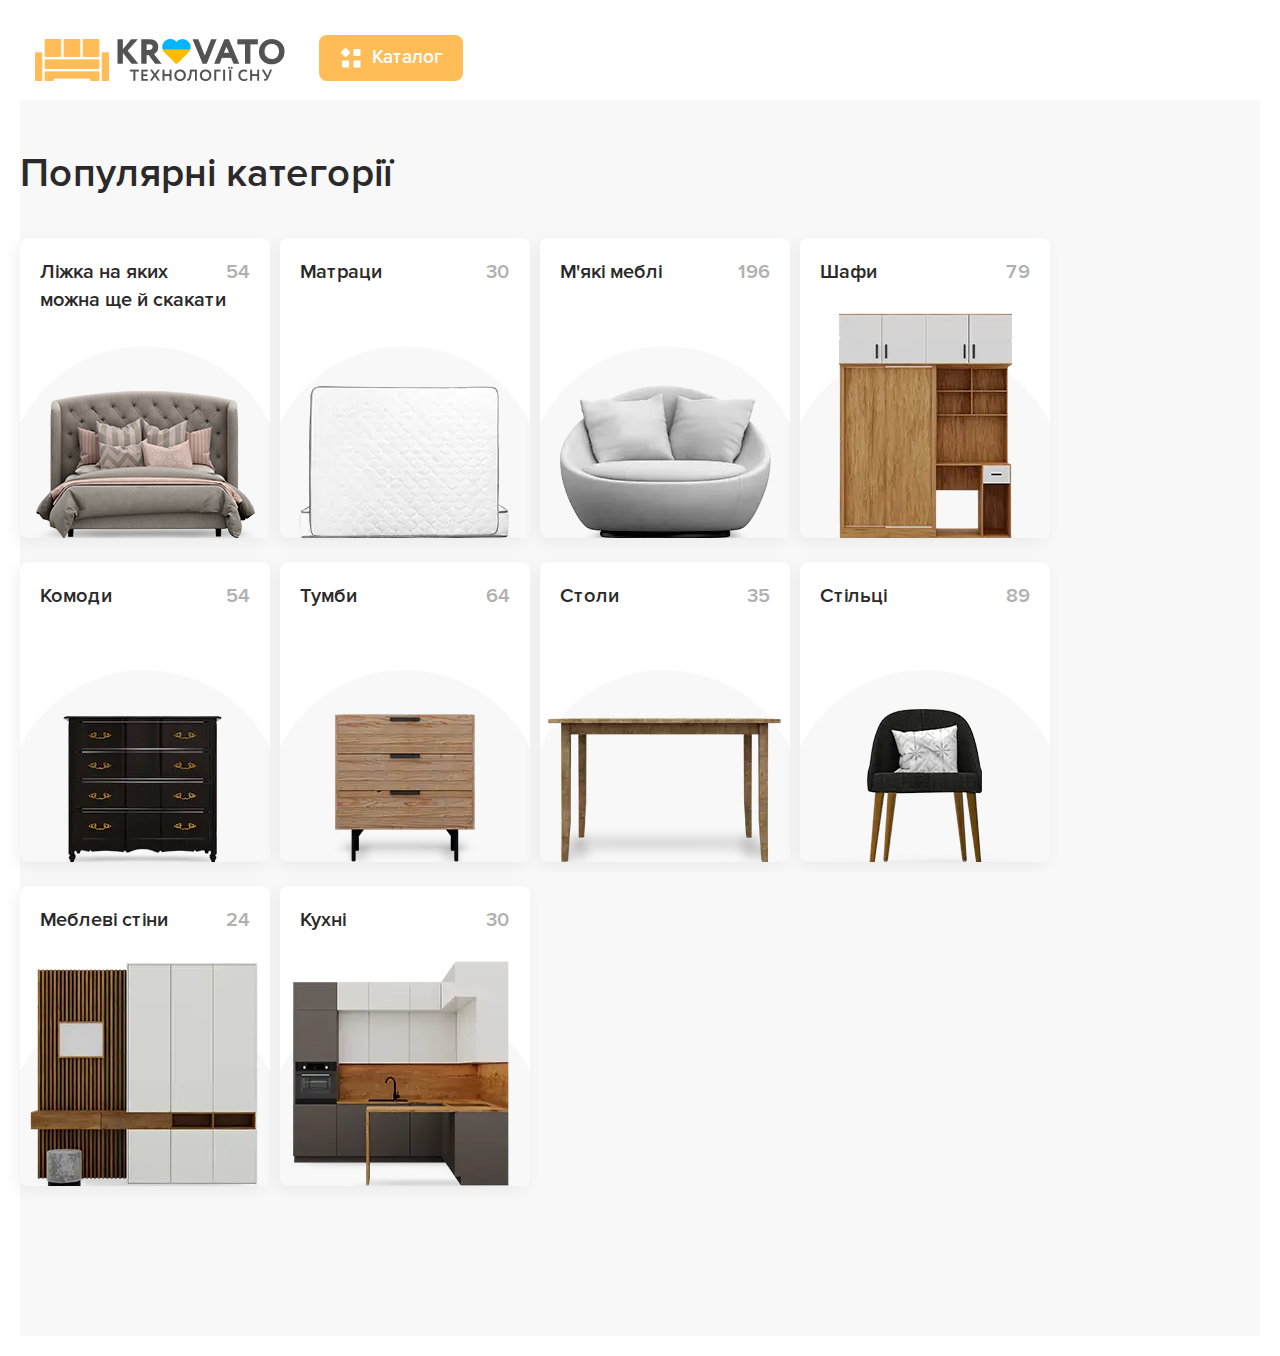
<file: index.html>
<!DOCTYPE html>
<html lang="en">

<head>
    <meta charset="UTF-8">
    <meta name="viewport" content="width=device-width, initial-scale=1.0">
    <link rel="stylesheet" href="css/style.css">
    <title>Урок 10</title>
</head>

<body>
    <!--+ Header -->
    <div class="header">
        <!-- //Top Header -->
        <div class="top-header"  style="display: none;">
            <nav class="top-header__nav nav-top">
                <ul class="nav-top__list list-top">
                    <li class="list-top__item">
                        <a class="" href="#">Про нас</a>
                    </li>
                    <li class="list-top__item">
                        <a class="" href="#">Оплата</a>
                    </li>
                    <li class="list-top__item">
                        <a class="" href="#">Доставка та збірка</a>
                    </li>
                    <li class="list-top__item">
                        <a class="" href="#">Відгуки</a>
                    </li>
                    <li class="list-top__item">
                        <a class="" href="#">Блок</a>
                    </li>
                    <li class="list-top__item">
                        <a class="" href="#">Контакти</a>
                    </li>
                </ul>
            </nav>
            <div class="top-header__support support-box">
                <div class="support-box__text">Допомога і консультація:</div>
                <div class="support-box__icon">
                    <img class="whatsapp-icon" src="img/header/whatsapp-icon.svg" alt="whatsapp icon">
                    <img class="telegram-icon" src="img/header/telegram-icon.svg" alt="telegram icon">
                    <img class="viber-icon" src="img/header/viber-icon.svg" alt="viber icon">
                </div>
                <div class="support-box__language">
                    <label for="select-language" class="support-box__label"></label>
                    <select id="select-language" class="support-box__select">
                        <option value="ua" class="support-box__option">UA</option>
                        <option value="en" class="support-box__option">EN</option>
                    </select>
                </div>
            </div>
        </div>
        <!-- //Main Header -->
        <div class="main-header">
            <!-- Main-header__logo -->
            <div class="main-header__logo main-logo">
                <a class="main-logo__link" href="#!">
                    <img class="main-logo__icon" src="img/header/logo__main-header.png" alt="main header logo">
                </a>
            </div>
            <!-- Main header button -->
            <div class="main-header__button catalog-button">
                <button class="catalog-button__btn">
                    <span class="catalog-button__icon"></span>
                    Каталог
                </button>
                <!-- dropdown menu -->
                <div class="catalog-button__dropdown menu-dropdown">
                    <ul class="menu-dropdown__list">
                        <!--- Ліжка -->
                        <li class="menu-dropdown__item">
                            <a class="menu-dropdown__link" href="#!">
                                <img class="" src="img/header/main-header-dropdown/lizhka.svg" alt="Ліжка іконка">
                                <span>Ліжка</span>
                            </a>
                            <!-- 1-Ліжка sub menu dropdown-->
                            <ul class="submenu-dropdown__list">
                                <li class="submenu-dropdown__item">
                                    <a class="submenu-dropdown__link" href="#!">1 Lorem, ipsum dolor.</a>
                                </li>
                                <li class="submenu-dropdown__item">
                                    <a class="submenu-dropdown__link" href="#!">1 Lorem, ipsum dolor.</a>
                                </li>
                                <li class="submenu-dropdown__item">
                                    <a class="submenu-dropdown__link" href="#!">1 Lorem, ipsum dolor.</a>
                                </li>
                            </ul>
                        </li>
                        <!--- Матраци -->
                        <li class="menu-dropdown__item">
                            <a class="menu-dropdown__link" href="#!">
                                <img class="" src="img/header/main-header-dropdown/matrac.svg" alt="Матраци іконка">
                                <span>Матраци</span>
                            </a>
                            <!-- 2-Матраци sub menu dropdown-->
                            <ul class="submenu-dropdown__list">
                                <li class="submenu-dropdown__item">
                                    <a class="submenu-dropdown__link" href="#!">
                                        Односпальні матраци
                                    </a>
                                </li>
                                <li class="submenu-dropdown__item">
                                    <a class="submenu-dropdown__link" href="#!">
                                        Двоспальні матраци
                                    </a>
                                </li>
                                <li class="submenu-dropdown__item">
                                    <a class="submenu-dropdown__link" href="#!">
                                        Пружинний блок Bonnel
                                    </a>
                                </li>
                                <li class="submenu-dropdown__item">
                                    <a class="submenu-dropdown__link" href="#!">
                                        Пружинний блок Pocket Spring
                                    </a>
                                </li>
                                <li class="submenu-dropdown__item">
                                    <a class="submenu-dropdown__link" href="#!">
                                        Безпружинні матраци
                                    </a>
                                </li>
                                <li class="submenu-dropdown__item">
                                    <a class="submenu-dropdown__link" href="#!">
                                        Матраци з ефектом Зима-Літоl
                                    </a>
                                </li>
                                <li class="submenu-dropdown__item">
                                    <a class="submenu-dropdown__link" href="#!">
                                        Футони
                                    </a>
                                </li>
                                <li class="submenu-dropdown__item">
                                    <a class="submenu-dropdown__link" href="#!">
                                        Дитячі матраци
                                    </a>
                                </li>
                                <li class="submenu-dropdown__item">
                                    <a class="submenu-dropdown__link" href="#!">
                                        Матраци Економ
                                    </a>
                                </li>
                            </ul>
                        </li>
                        <!--- М'які меблі  -->
                        <li class="menu-dropdown__item">
                            <a class="menu-dropdown__link" href="#!">
                                <img class="" src="img/header/main-header-dropdown/mm.svg" alt="М’які меблі іконка">
                                <span>М'які меблі</span>
                            </a>
                            <!-- 3-М'які меблі sub menu dropdown-->
                            <ul class="submenu-dropdown__list">
                                <li class="submenu-dropdown__item">
                                    <a class="submenu-dropdown__link" href="#!">3 Lorem, ipsum dolor.</a>
                                </li>
                                <li class="submenu-dropdown__item">
                                    <a class="submenu-dropdown__link" href="#!">3 Lorem, ipsum dolor.</a>
                                </li>
                                <li class="submenu-dropdown__item">
                                    <a class="submenu-dropdown__link" href="#!">3 Lorem, ipsum dolor.</a>
                                </li>
                            </ul>
                        </li>
                        <!--- Шафи  -->
                        <li class="menu-dropdown__item">
                            <a class="menu-dropdown__link" href="#!">
                                <img class="" src="img/header/main-header-dropdown/shafa.svg" alt="Шафи іконка">
                                <span>Шафи</span>
                            </a>
                            <!-- 4-Шафи sub menu dropdown-->
                            <ul class="submenu-dropdown__list">
                                <li class="submenu-dropdown__item">
                                    <a class="submenu-dropdown__link" href="#!">4 Lorem, ipsum dolor.</a>
                                </li>
                                <li class="submenu-dropdown__item">
                                    <a class="submenu-dropdown__link" href="#!">4 Lorem, ipsum dolor.</a>
                                </li>
                                <li class="submenu-dropdown__item">
                                    <a class="submenu-dropdown__link" href="#!">4 Lorem, ipsum dolor.</a>
                                </li>
                            </ul>
                        </li>
                        <!--- Комоди  -->
                        <li class="menu-dropdown__item">
                            <a class="menu-dropdown__link" href="#!">
                                <img class="" src="img/header/main-header-dropdown/komod.svg" alt="Комоди іконка">
                                <span>Комоди</span>
                            </a>
                            <!-- 5-Комоди sub menu dropdown-->
                            <ul class="submenu-dropdown__list">
                                <li class="submenu-dropdown__item">
                                    <a class="submenu-dropdown__link" href="#!">5 Lorem, ipsum dolor.</a>
                                </li>
                                <li class="submenu-dropdown__item">
                                    <a class="submenu-dropdown__link" href="#!">5 Lorem, ipsum dolor.</a>
                                </li>
                                <li class="submenu-dropdown__item">
                                    <a class="submenu-dropdown__link" href="#!">5 Lorem, ipsum dolor.</a>
                                </li>
                            </ul>
                        </li>
                        <!--- Тумби -->
                        <li class="menu-dropdown__item">
                            <a class="menu-dropdown__link" href="#!">
                                <img class="" src="img/header/main-header-dropdown/tumba.svg" alt="Тумби іконка">
                                <span>Тумби</span>
                            </a>
                            <!-- 6-Тумби sub menu dropdown-->
                            <ul class="submenu-dropdown__list">
                                <li class="submenu-dropdown__item">
                                    <a class="submenu-dropdown__link" href="#!">6 Lorem, ipsum dolor.</a>
                                </li>
                                <li class="submenu-dropdown__item">
                                    <a class="submenu-dropdown__link" href="#!">6 Lorem, ipsum dolor.</a>
                                </li>
                                <li class="submenu-dropdown__item">
                                    <a class="submenu-dropdown__link" href="#!">6 Lorem, ipsum dolor.</a>
                                </li>
                            </ul>
                        </li>
                        <!--- Столи  -->
                        <li class="menu-dropdown__item">
                            <a class="menu-dropdown__link" href="#!">
                                <img class="" src="img/header/main-header-dropdown/stol.svg" alt="Столи іконка">
                                <span>Столи</span>
                            </a>
                            <!-- 7-Столи sub menu dropdown-->
                            <ul class="submenu-dropdown__list">
                                <li class="submenu-dropdown__item">
                                    <a class="submenu-dropdown__link" href="#!">7 Lorem, ipsum dolor.</a>
                                </li>
                                <li class="submenu-dropdown__item">
                                    <a class="submenu-dropdown__link" href="#!">7 Lorem, ipsum dolor.</a>
                                </li>
                                <li class="submenu-dropdown__item">
                                    <a class="submenu-dropdown__link" href="#!">7 Lorem, ipsum dolor.</a>
                                </li>
                            </ul>
                        </li>
                        <!--- Стільці  -->
                        <li class="menu-dropdown__item">
                            <a class="menu-dropdown__link" href="#!">
                                <img class="" src="img/header/main-header-dropdown/stilci.svg" alt="Стільці іконка">
                                <span>Стільці</span>
                            </a>
                            <!-- 8-Стільці sub menu dropdown-->
                            <ul class="submenu-dropdown__list">
                                <li class="submenu-dropdown__item">
                                    <a class="submenu-dropdown__link" href="#!">8 Lorem, ipsum dolor.</a>
                                </li>
                                <li class="submenu-dropdown__item">
                                    <a class="submenu-dropdown__link" href="#!">8 Lorem, ipsum dolor.</a>
                                </li>
                                <li class="submenu-dropdown__item">
                                    <a class="submenu-dropdown__link" href="#!">8 Lorem, ipsum dolor.</a>
                                </li>
                            </ul>
                        </li>
                        <!--- Меблеві стіни -->
                        <li class="menu-dropdown__item">
                            <a class="menu-dropdown__link" href="#!">
                                <img class="" src="img/header/main-header-dropdown/mstiny.svg" alt="Меблеві стіни іконка">
                                <span>Меблеві стіни</span>
                            </a>
                            <!-- 9-Меблеві sub menu dropdown-->
                            <ul class="submenu-dropdown__list">
                                <li class="submenu-dropdown__item">
                                    <a class="submenu-dropdown__link" href="#!">9 Lorem, ipsum dolor.</a>
                                </li>
                                <li class="submenu-dropdown__item">
                                    <a class="submenu-dropdown__link" href="#!">9 Lorem, ipsum dolor.</a>
                                </li>
                                <li class="submenu-dropdown__item">
                                    <a class="submenu-dropdown__link" href="#!">9 Lorem, ipsum dolor.</a>
                                </li>
                            </ul>
                        </li>
                        <!--- Кухні  -->
                        <li class="menu-dropdown__item">
                            <a class="menu-dropdown__link" href="#!">
                                <img class="" src="img/header/main-header-dropdown/kuhni.svg" alt="Кухні іконка">
                                <span>Кухні Кухні Кухні Кухні Кухні Кухні</span>
                            </a>
                            <!-- 10-Кухні sub menu dropdown-->
                            <ul class="submenu-dropdown__list">
                                <li class="submenu-dropdown__item">
                                    <a class="submenu-dropdown__link" href="#!">10 Lorem, ipsum dolor.</a>
                                </li>
                                <li class="submenu-dropdown__item">
                                    <a class="submenu-dropdown__link" href="#!">10 Lorem, ipsum dolor.</a>
                                </li>
                                <li class="submenu-dropdown__item">
                                    <a class="submenu-dropdown__link" href="#!">10 Lorem, ipsum dolor.</a>
                                </li>
                                <li class="submenu-dropdown__item">
                                    <a class="submenu-dropdown__link" href="#!">10 Lorem, ipsum dolor.</a>
                                </li>
                                <li class="submenu-dropdown__item">
                                    <a class="submenu-dropdown__link" href="#!">10 Lorem, ipsum dolor.</a>
                                </li>
                                <li class="submenu-dropdown__item">
                                    <a class="submenu-dropdown__link" href="#!">10 Lorem, ipsum dolor.</a>
                                </li>
                                <li class="submenu-dropdown__item">
                                    <a class="submenu-dropdown__link" href="#!">10 Lorem, ipsum dolor.</a>
                                </li>
                                <li class="submenu-dropdown__item">
                                    <a class="submenu-dropdown__link" href="#!">10 Lorem, ipsum dolor.</a>
                                </li>
                                <li class="submenu-dropdown__item">
                                    <a class="submenu-dropdown__link" href="#!">10 Lorem, ipsum dolor.</a>
                                </li>
                                <li class="submenu-dropdown__item">
                                    <a class="submenu-dropdown__link" href="#!">10 Lorem, ipsum dolor.</a>
                                </li>
                                <li class="submenu-dropdown__item">
                                    <a class="submenu-dropdown__link" href="#!">10 Lorem, ipsum dolor.</a>
                                </li>
                                <li class="submenu-dropdown__item">
                                    <a class="submenu-dropdown__link" href="#!">10 Lorem, ipsum dolor.</a>
                                </li>
                                <li class="submenu-dropdown__item">
                                    <a class="submenu-dropdown__link" href="#!">10 Lorem, ipsum dolor.</a>
                                </li>
                                <li class="submenu-dropdown__item">
                                    <a class="submenu-dropdown__link" href="#!">10 Lorem, ipsum dolor.</a>
                                </li>
                                <li class="submenu-dropdown__item">
                                    <a class="submenu-dropdown__link" href="#!">10 Lorem, ipsum dolor.</a>
                                </li>
                                <li class="submenu-dropdown__item">
                                    <a class="submenu-dropdown__link" href="#!">10 Lorem, ipsum dolor.</a>
                                </li>
                                <li class="submenu-dropdown__item">
                                    <a class="submenu-dropdown__link" href="#!">10 Lorem, ipsum dolor.</a>
                                </li>
                                <li class="submenu-dropdown__item">
                                    <a class="submenu-dropdown__link" href="#!">10 Lorem, ipsum dolor.</a>
                                </li>
                                <li class="submenu-dropdown__item">
                                    <a class="submenu-dropdown__link" href="#!">10 Lorem, ipsum dolor.</a>
                                </li>
                                <li class="submenu-dropdown__item">
                                    <a class="submenu-dropdown__link" href="#!">10 Lorem, ipsum dolor.</a>
                                </li>
                                <li class="submenu-dropdown__item">
                                    <a class="submenu-dropdown__link" href="#!">10 Lorem, ipsum dolor.</a>
                                </li>
                                <li class="submenu-dropdown__item">
                                    <a class="submenu-dropdown__link" href="#!">10 Lorem, ipsum dolor.</a>
                                </li>
                                <li class="submenu-dropdown__item">
                                    <a class="submenu-dropdown__link" href="#!">10 Lorem, ipsum dolor.</a>
                                </li>
                                <li class="submenu-dropdown__item">
                                    <a class="submenu-dropdown__link" href="#!">10 Lorem, ipsum dolor.</a>
                                </li>
                            </ul>
                        </li>
                    </ul>
                </div>
            </div>
            <!-- Main header search -->
            <div class="main-header__search search-box"  style="display: none;">
                <input type="text" class="search-box__input" placeholder="Пошук товару">
                <button class="search-box__button">
                    <img src="img/header/search.svg" alt="Пошук товару">
                </button>
            </div>
            <div class="main-header__contact"></div>
            <div class="main-header__icon icon-box"  style="display: none;">
                <img src="img/header/favorites.svg" alt="Іконка обраного">
                <img src="img/header/cart.svg" alt="Іконка корзинки">
            </div>
        </div>
        <!-- //Bottom Header -->
        <div class="bottom-header"  style="display: none;">
            <nav class="bottom-header__nav nav-bottom">
                <ul class="nav-bottom__list list-bottom list-bottom--left">
                    <li class="list-bottom__item">
                        <img src="img/header/akcii.svg" alt="Icon star for promotion">
                        <a href="#">Акції</a>
                    </li>
                    <li class="list-bottom__item">
                        <img src="img/header/sale.svg" alt="Icon sale">
                        <a href="#">Розпродаж</a>
                    </li>
                    <li class="list-bottom__item">
                        <img src="img/header/credit.svg" alt="Icon credit">
                        <a href="#">Купити в кредит</a>
                    </li>
                </ul>
                <ul class="nav-bottom__list list-bottom list-bottom--right">
                    <li class="list-bottom__item">
                        <a href="#">Дитяча</a>
                    </li>
                    <li class="list-bottom__item">
                        <a href="#">Кухня</a>
                    </li>
                    <li class="list-bottom__item">
                        <a href="#">Ванна</a>
                    </li>
                    <li class="list-bottom__item">
                        <a href="#">Спальня</a>
                    </li>
                    <li class="list-bottom__item">
                        <a href="#">Передпокій</a>
                    </li>
                    <li class="list-bottom__item">
                        <a href="#">Вітальня</a>
                    </li>
                    <li class="list-bottom__item">
                        <a href="#">Офіс</a>
                    </li>
                </ul>
            </nav>
        </div>
    </div>
    <!--+ Main  -->
    <main class="page">
        <!--+ Popular categories -->
        <div class="categories">
            <div class="categories__wrapper">
                <h2 class="categories__title">Популярні категорії</h2>
                <div class="categories__cards">
                    <!--// Card-1 -->
                    <div class="categories__card">
                        <a class="categories__link-card" href="position.html">
                            <img class="categories__img-card" src="img/categories/categories-cards_01.png" alt="Фото товару з каталогу Ліжко">
                            <img class="categories__img-icon" src="img/categories/categories-arrow.svg" alt="Стрілка для переходу у категорію">
                            <div class="categories__content-card">
                                <h3 class="categories__name-card">Ліжка на яких можна ще й скакати</h3>
                                <span class="categories__count-card">54</span>
                            </div>
                        </a>
                    </div>
                    <!--// Card-2 -->
                    <div class="categories__card">
                        <a class="categories__link-card" href="position.html">
                            <div class="categories__content-card">
                                <h3 class="categories__name-card">Матраци</h3>
                                <span class="categories__count-card">30</span>
                            </div>
                            <img class="categories__img-card" src="img/categories/categories-cards_02.webp" alt="Фото товару з каталогу Матраци">
                            <img class="categories__img-icon" src="img/categories/categories-arrow.svg" alt="Стрілка для переходу у категорію">
                        </a>
                    </div>
                    <!--// Card-3 -->
                    <div class="categories__card">
                        <a class="categories__link-card" href="position.html">
                            <div class="categories__content-card">
                                <h3 class="categories__name-card">М'які меблі</h3>
                                <span class="categories__count-card">196</span>
                            </div>
                            <img class="categories__img-card" src="img/categories/categories-cards_03.webp" alt="Фото товару з каталогу Ліжко">
                            <img class="categories__img-icon" src="img/categories/categories-arrow.svg" alt="Стрілка для переходу у категорію">
                        </a>
                    </div>
                    <!--// Card-4 -->
                    <div class="categories__card">
                        <a class="categories__link-card" href="position.html">
                            <div class="categories__content-card">
                                <h3 class="categories__name-card">Шафи</h3>
                                <span class="categories__count-card">79</span>
                            </div>
                            <img class="categories__img-card" src="img/categories/categories-cards_04.webp" alt="Фото товару з каталогу Шафи">
                            <img class="categories__img-icon" src="img/categories/categories-arrow.svg" alt="Стрілка для переходу у категорію">
                        </a>
                    </div>
                    <!--// Card-5 -->
                    <div class="categories__card">
                        <a class="categories__link-card" href="position.html">
                            <div class="categories__content-card">
                                <h3 class="categories__name-card">Комоди</h3>
                                <span class="categories__count-card">54</span>
                            </div>
                            <img class="categories__img-card" src="img/categories/categories-cards_05.webp" alt="Фото товару з каталогу Ліжко">
                            <img class="categories__img-icon" src="img/categories/categories-arrow.svg" alt="Стрілка для переходу у категорію">
                        </a>
                    </div>
                    <!--// Card-6 -->
                    <div class="categories__card">
                        <a class="categories__link-card" href="position.html">
                            <div class="categories__content-card">
                                <h3 class="categories__name-card">Тумби</h3>
                                <span class="categories__count-card">64</span>
                            </div>
                            <img class="categories__img-card" src="img/categories/categories-cards_06.webp" alt="Фото товару з каталогу Тумби">
                            <img class="categories__img-icon" src="img/categories/categories-arrow.svg" alt="Стрілка для переходу у категорію">
                        </a>
                    </div>
                    <!--// Card-7 -->
                    <div class="categories__card">
                        <a class="categories__link-card" href="position.html">
                            <div class="categories__content-card">
                                <h3 class="categories__name-card">Столи</h3>
                                <span class="categories__count-card">35</span>
                            </div>
                            <img class="categories__img-card" src="img/categories/categories-cards_07.webp" alt="Фото товару з каталогу Столи">
                            <img class="categories__img-icon" src="img/categories/categories-arrow.svg" alt="Стрілка для переходу у категорію">
                        </a>
                    </div>
                    <!--// Card-8 -->
                    <div class="categories__card">
                        <a class="categories__link-card" href="position.html">
                            <div class="categories__content-card">
                                <h3 class="categories__name-card">Стільці</h3>
                                <span class="categories__count-card">89</span>
                            </div>
                            <img class="categories__img-card" src="img/categories/categories-cards_08.webp" alt="Фото товару з каталогу Стільці">
                            <img class="categories__img-icon" src="img/categories/categories-arrow.svg" alt="Стрілка для переходу у категорію">
                        </a>
                    </div>
                    <!--// Card-9 -->
                    <div class="categories__card">
                        <a class="categories__link-card" href="position.html">
                            <div class="categories__content-card">
                                <h3 class="categories__name-card">Меблеві стіни</h3>
                                <span class="categories__count-card">24</span>
                            </div>
                            <img class="categories__img-card" src="img/categories/categories-cards_09.webp" alt="Фото товару з каталогу Меблеві стіни">
                            <img class="categories__img-icon" src="img/categories/categories-arrow.svg" alt="Стрілка для переходу у категорію">
                        </a>
                    </div>
                    <!--// Card-10 -->
                    <div class="categories__card">
                        <a class="categories__link-card" href="position.html">
                            <div class="categories__content-card">
                                <h3 class="categories__name-card">Кухні</h3>
                                <span class="categories__count-card">30</span>
                            </div>
                            <img class="categories__img-card" src="img/categories/categories-cards_10.webp" alt="Фото товару з каталогу Кухні">
                            <img class="categories__img-icon" src="img/categories/categories-arrow.svg" alt="Стрілка для переходу у категорію">
                        </a>
                    </div>
                </div>
            </div>
        </div>
        <!--+ Popular products  -->
        <div class="products" style="display: none;">
            <div class="products__wrapper">
                <h2 class="products__title">
                    Найпопулярніші товари
                    <a class="products__link-title" href="#"><span class="">Дивитись всі</span></a>
                </h2>
                <div class="products__cards">
                    <!--// Card-1  -->
                    <div class="products__card card-content">
                        <div class="card-content__photo photo-card">
                            <a class="photo-card__link" href="#">
                                <img class="card-img" src="img/products/product_card-01.webp" alt="Фото товару ліжка Спарта">
                            </a>
                        </div>
                        <div class="card-content__description description-card">
                            <span class="description-card__span-top">Розмір: 61 x 184 x 2130 мм</span>
                            <h3 class="description-card__title">
                                Ліжко Спарта / Sparta з підйомним механізмом
                            </h3>
                            <span class="description-card__span-bottom">В наявності</span>
                        </div>
                        <div class="card-content__price price-info">
                            <p class="price-info__text">
                                <del>25 400 грн.</del>
                                <ins>15 400 грн.</ins>
                            </p>
                            <img class="price-info__icon" src="img/products/products-favorites.svg" alt="Icon favorites products">
                            <img class="price-info__icon" src="img/products/products-cart.svg" alt="Icon cart for buy">
                        </div>
                    </div>
                    <!--// Card-2  -->
                    <div class="products__card card-content">
                        <div class="card-content__photo photo-card">
                            <a class="photo-card__link" href="#">
                                <img class="card-img" src="img/products/product_card-02.webp" alt="Фото товару ліжка Аргон">
                            </a>
                        </div>
                        <div class="card-content__description description-card">
                            <span class="description-card__span-top">Розмір: 61 x 184 x 2130 мм</span>
                            <h3 class="description-card__title">
                                Ліжко Аргон з підйомним механізмом
                            </h3>
                            <span class="description-card__span-bottom">В наявності</span>
                        </div>
                        <div class="card-content__price price-info">
                            <p class="price-info__text">
                                <!-- <del>25 400 грн.</del> -->
                                <ins>16 400 грн.</ins>
                            </p>
                            <img class="price-info__icon" src="img/products/products-favorites.svg" alt="Icon favorites products">
                            <img class="price-info__icon" src="img/products/products-cart.svg" alt="Icon cart for buy">
                        </div>
                    </div>
                    <!--// Card-3  -->
                    <div class="products__card card-content">
                        <div class="card-content__photo photo-card">
                            <a class="photo-card__link" href="#">
                                <img class="card-img" src="img/products/product_card-03.webp" alt="Фото товару ліжка Престиж">
                            </a>
                        </div>
                        <div class="card-content__description description-card">
                            <span class="description-card__span-top">Розмір: 61 x 184 x 2130 мм</span>
                            <h3 class="description-card__title">
                                Ліжко Престиж з підйомним механізмом
                            </h3>
                            <span class="description-card__span-bottom">В наявності</span>
                        </div>
                        <div class="card-content__price price-info">
                            <p class="price-info__text">
                                <!-- <del>25 400 грн.</del> -->
                                <ins>14 969 грн.</ins>
                            </p>
                            <img class="price-info__icon" src="img/products/products-favorites.svg" alt="Icon favorites products">
                            <img class="price-info__icon" src="img/products/products-cart.svg" alt="Icon cart for buy">
                        </div>
                    </div>
                    <!--// Card-4  -->
                    <div class="products__card card-content">
                        <div class="card-content__photo photo-card">
                            <a class="photo-card__link" href="#">
                                <img class="card-img" src="img/products/product_card-04.webp" alt="Фото товару Диван Токіо 2">
                            </a>
                        </div>
                        <div class="card-content__description description-card">
                            <span class="description-card__span-top">Розмір: 61 x 184 x 2130 мм</span>
                            <h3 class="description-card__title">
                                Диван Токіо-2
                            </h3>
                            <span class="description-card__span-bottom">В наявності</span>
                        </div>
                        <div class="card-content__price price-info">
                            <p class="price-info__text">
                                <!-- <del>25 400 грн.</del> -->
                                <ins>13 211 грн.</ins>
                            </p>
                            <img class="price-info__icon" src="img/products/products-favorites.svg" alt="Icon favorites products">
                            <img class="price-info__icon" src="img/products/products-cart.svg" alt="Icon cart for buy">
                        </div>
                    </div>
                    <!--// Card-5  -->
                    <div class="products__card card-content">
                        <div class="card-content__photo photo-card">
                            <a class="photo-card__link" href="#">
                                <img class="card-img" src="img/products/product_card-05.webp" alt="Фото товару Матрац Ларго Слім">
                            </a>
                        </div>
                        <div class="card-content__description description-card">
                            <span class="description-card__span-top">Розмір: 61 x 184 x 2130 мм</span>
                            <h3 class="description-card__title">
                                Матрац Largo SLIM / Ларго Слім
                            </h3>
                            <span class="description-card__span-bottom">В наявності</span>
                        </div>
                        <div class="card-content__price price-info">
                            <p class="price-info__text">
                                <del>3 122 грн.</del>
                                <ins>2 810 грн.</ins>
                            </p>
                            <img class="price-info__icon" src="img/products/products-favorites.svg" alt="Icon favorites products">
                            <img class="price-info__icon" src="img/products/products-cart.svg" alt="Icon cart for buy">
                        </div>
                    </div>
                    <!--// Card-6  -->
                    <div class="products__card card-content">
                        <div class="card-content__photo photo-card">
                            <a class="photo-card__link" href="#">
                                <img class="card-img" src="img/products/product_card-06.webp" alt="Фото товару Матрац Аргентум Амалті">
                            </a>
                        </div>
                        <div class="card-content__description description-card">
                            <span class="description-card__span-top">Розмір: 61 x 184 x 2130 мм</span>
                            <h3 class="description-card__title">
                                Матрац ARGENTUM AMALTEA / Аргентум Амалті
                            </h3>
                            <span class="description-card__span-bottom">В наявності</span>
                        </div>
                        <div class="card-content__price price-info">
                            <p class="price-info__text">
                                <del>5 966 грн.</del>
                                <ins>5 071 грн.</ins>
                            </p>
                            <img class="price-info__icon" src="img/products/products-favorites.svg" alt="Icon favorites products">
                            <img class="price-info__icon" src="img/products/products-cart.svg" alt="Icon cart for buy">
                        </div>
                    </div>
                    <!--// Card-7  -->
                    <div class="products__card card-content">
                        <div class="card-content__photo photo-card">
                            <a class="photo-card__link" href="#">
                                <img class="card-img" src="img/products/product_card-07.webp" alt="Фото товару Диван Браво">
                            </a>
                        </div>
                        <div class="card-content__description description-card">
                            <span class="description-card__span-top">Розмір: 61 x 184 x 2130 мм</span>
                            <h3 class="description-card__title">
                                Диван Браво
                            </h3>
                            <span class="description-card__span-bottom">В наявності</span>
                        </div>
                        <div class="card-content__price price-info">
                            <p class="price-info__text">
                                <!-- <del>5 966 грн.</del> -->
                                <ins>10 008 грн.</ins>
                            </p>
                            <img class="price-info__icon" src="img/products/products-favorites.svg" alt="Icon favorites products">
                            <img class="price-info__icon" src="img/products/products-cart.svg" alt="Icon cart for buy">
                        </div>
                    </div>
                    <!--// Card-8  -->
                    <div class="products__card card-content">
                        <div class="card-content__photo photo-card">
                            <a class="photo-card__link" href="#">
                                <img class="card-img" src="img/products/product_card-08.webp" alt="Фото товару Ліжко МК-5">
                            </a>
                        </div>
                        <div class="card-content__description description-card">
                            <span class="description-card__span-top">Розмір: 61 x 184 x 2130 мм</span>
                            <h3 class="description-card__title">
                                Ліжко МК-5
                            </h3>
                            <span class="description-card__span-bottom">В наявності</span>
                        </div>
                        <div class="card-content__price price-info">
                            <p class="price-info__text">
                                <!-- <del>5 966 грн.</del> -->
                                <ins>8 775 грн.</ins>
                            </p>
                            <img class="price-info__icon" src="img/products/products-favorites.svg" alt="Icon favorites products">
                            <img class="price-info__icon" src="img/products/products-cart.svg" alt="Icon cart for buy">
                        </div>
                    </div>
                </div>
            </div>
        </div>
    </main>

</body>

</html>
</file>
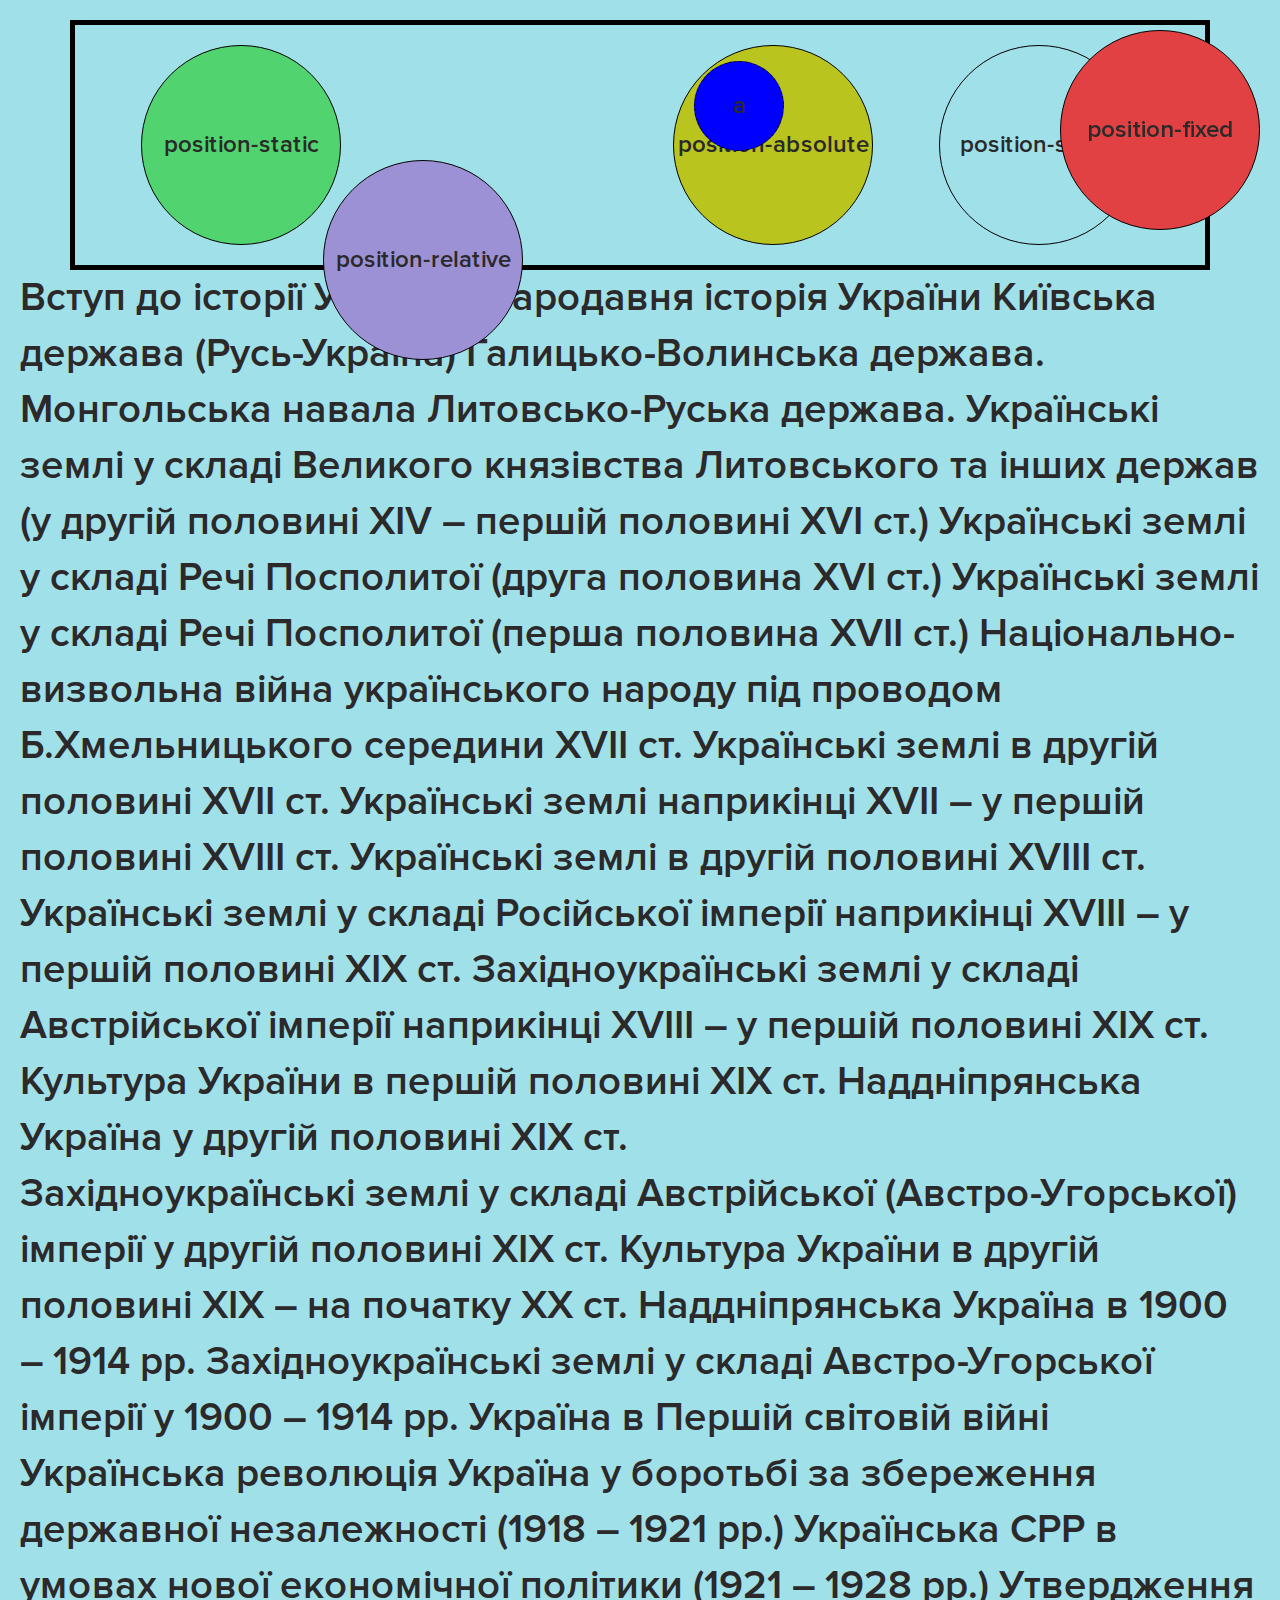
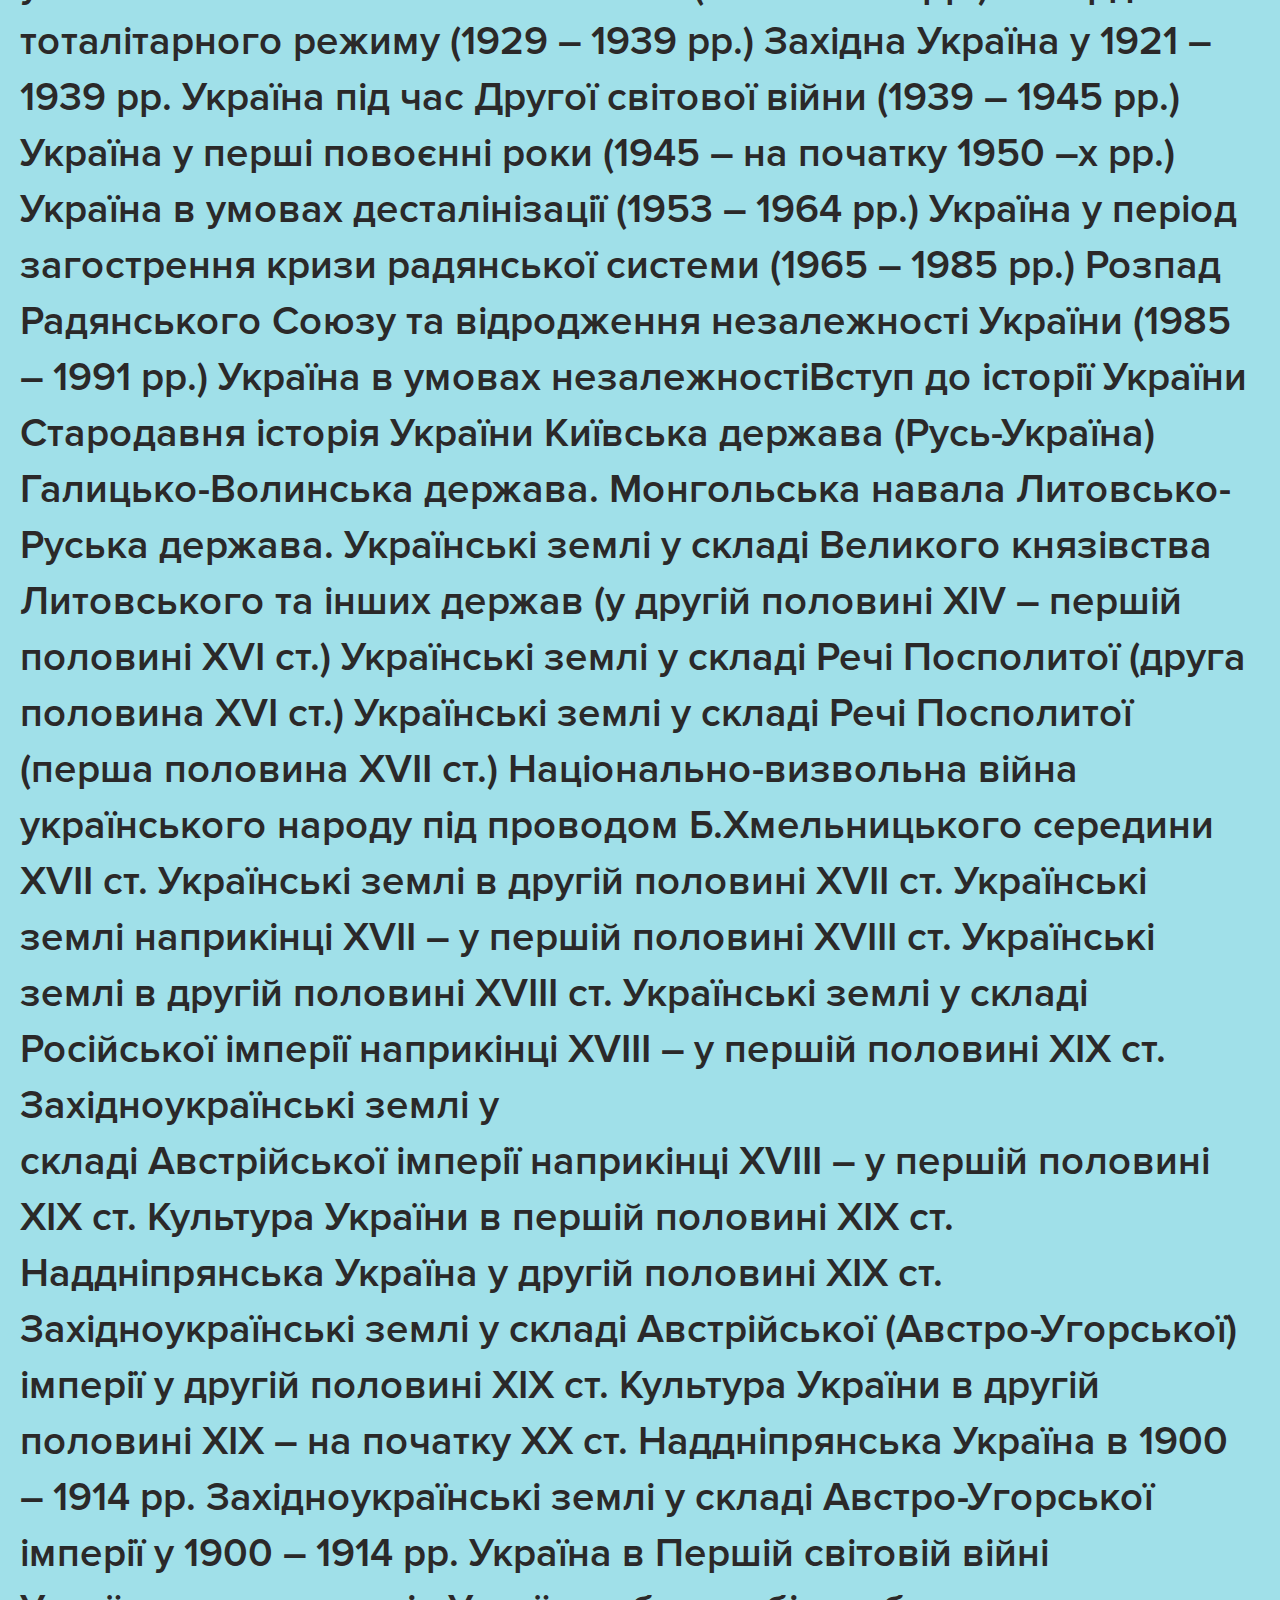
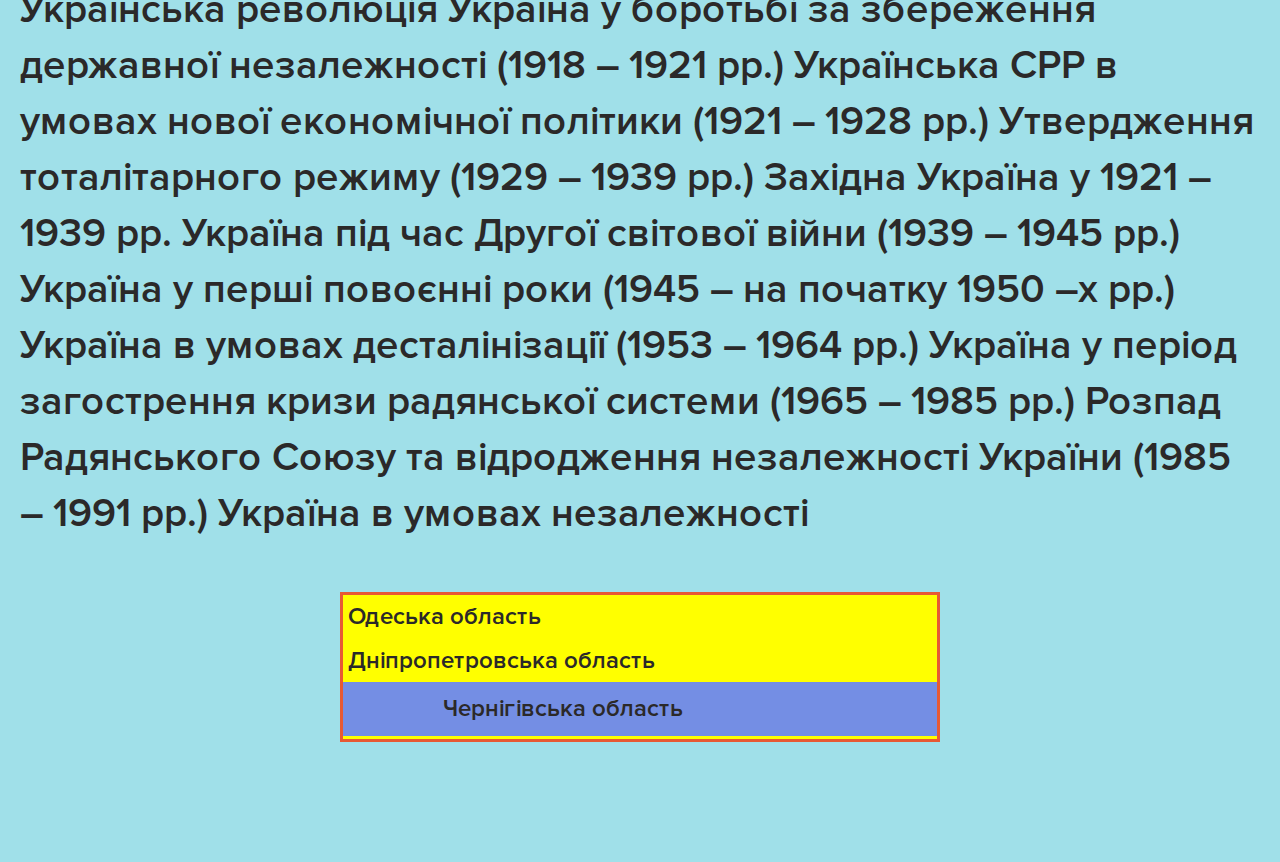
<file: position.html>
<!DOCTYPE html>
<html lang="en">

<head>
    <meta charset="UTF-8">
    <meta http-equiv="X-UA-Compatible" content="IE=edge">
    <meta name="viewport" content="width=device-width, initial-scale=1.0">
    <link rel="stylesheet" href="css/reset.css">
    <link rel="stylesheet" href="css/style.css">
    <link rel="stylesheet" href="css/position.css">
    <title>Position</title>
</head>

<body>
    <header class="header"></header>
    <main class="main">
        <section class="exsample">
            <div class="exsample__wrapper">
                <div class="exsample__static-pos">position-static</div>
                <div class="exsample__relative-pos">position-relative</div>
                <div class="exsample__absolute-item">
                    <p class="absolute-text">position-absolute</p>
                    <div class="absolute-block">a</div>
                </div>
                <div class="exsample__fixed-pos">position-fixed</div>
                <div class="exsample__sticky-pos">position-sticky</div>
            </div>
            <p class="exsample__article">
                Вступ до історії України Стародавня історія України Київська держава
                (Русь-Україна) Галицько-Волинська держава. Монгольська навала
                Литовсько-Руська держава. Українські землі у складі Великого
                князівства Литовського та інших держав (у другій половині ХІV – першій
                половині ХVІ ст.) Українські землі у складі Речі Посполитої (друга
                половина ХVІ ст.) Українські землі у складі Речі Посполитої (перша
                половина ХVІІ ст.) Національно-визвольна війна українського народу під
                проводом Б.Хмельницького середини ХVІІ ст. Українські землі в другій
                половині ХVІІ ст. Українські землі наприкінці ХVІІ – у першій половині
                ХVІІІ ст. Українські землі в другій половині ХVІІІ ст. Українські
                землі у складі Російської імперії наприкінці ХVІІІ – у першій половині
                ХІХ ст. Західноукраїнські землі у складі Австрійської імперії
                наприкінці ХVІІІ – у першій половині ХІХ ст. Культура України в першій
                половині ХІХ ст. Наддніпрянська Україна у другій половині ХІХ ст.
                <br />
                Західноукраїнські землі у складі Австрійської (Австро-Угорської)
                імперії у другій половині ХІХ ст. Культура України в другій половині
                ХІХ – на початку ХХ ст. Наддніпрянська Україна в 1900 – 1914 рр.
                Західноукраїнські землі у складі Австро-Угорської імперії у 1900 –
                1914 рр. Україна в Першій світовій війні Українська революція Україна
                у боротьбі за збереження державної незалежності (1918 – 1921 рр.)
                Українська СРР в умовах нової економічної політики (1921 – 1928 рр.)
                Утвердження тоталітарного режиму (1929 – 1939 рр.) Західна Україна у
                1921 – 1939 рр. Україна під час Другої світової війни (1939 – 1945
                рр.) <br />
                Україна у перші повоєнні роки (1945 – на початку 1950 –х рр.) Україна
                в умовах десталінізації (1953 – 1964 рр.) Україна у період загострення
                кризи радянської системи (1965 – 1985 рр.) Розпад Радянського Союзу та
                відродження незалежності України (1985 – 1991 рр.) Україна в умовах
                незалежностіВступ до історії України Стародавня історія України
                Київська держава (Русь-Україна) Галицько-Волинська держава.
                Монгольська навала Литовсько-Руська держава. Українські землі у складі
                Великого князівства Литовського та інших держав (у другій половині ХІV
                – першій половині ХVІ ст.) Українські землі у складі Речі Посполитої
                (друга половина ХVІ ст.) Українські землі у складі Речі Посполитої
                (перша половина ХVІІ ст.) Національно-визвольна війна українського
                народу під проводом Б.Хмельницького середини ХVІІ ст. Українські землі
                в другій половині ХVІІ ст. Українські землі наприкінці ХVІІ – у першій
                половині ХVІІІ ст. Українські землі в другій половині ХVІІІ ст.
                Українські землі у складі Російської імперії наприкінці ХVІІІ – у
                першій половині ХІХ ст. Західноукраїнські землі у <br />
                складі Австрійської імперії наприкінці ХVІІІ – у першій половині ХІХ
                ст. Культура України в першій половині ХІХ ст. Наддніпрянська Україна
                у другій половині ХІХ ст. Західноукраїнські землі у складі
                Австрійської (Австро-Угорської) імперії у другій половині ХІХ ст.
                Культура України в другій половині ХІХ – на початку ХХ ст.
                Наддніпрянська Україна в 1900 – 1914 рр. Західноукраїнські землі у
                складі Австро-Угорської імперії у 1900 – 1914 рр. Україна в Першій
                світовій війні Українська революція Україна у боротьбі за збереження
                державної незалежності (1918 – 1921 рр.) Українська СРР в умовах нової
                економічної політики (1921 – 1928 рр.) Утвердження тоталітарного
                режиму (1929 – 1939 рр.) Західна Україна у 1921 – 1939 рр. Україна під
                час Другої світової війни (1939 – 1945 рр.) Україна у перші повоєнні
                роки (1945 – на початку 1950 –х рр.) Україна в умовах десталінізації
                (1953 – 1964 рр.) Україна у період загострення кризи радянської
                системи (1965 – 1985 рр.) Розпад Радянського Союзу та відродження
                незалежності України (1985 – 1991 рр.) Україна в умовах незалежності
            </p>

            <div class="exsample__alphabet">
                <ul class="alphabet__list">
                    <li class="alphabet__item">Одеська область</li>
                    <li class="alphabet__item">Дніпропетровська область</li>
                    <li class="alphabet__item item-sticky">Чернігівська область</li>
                    <li class="alphabet__item">Чернігівська область</li>
                    <li class="alphabet__item">Харківська область</li>
                    <li class="alphabet__item">Житомирська область</li>
                    <li class="alphabet__item">Полтавська область</li>
                    <li class="alphabet__item item-sticky">Херсонська область</li>
                    <li class="alphabet__item">Київська область</li>
                    <li class="alphabet__item">Запорізька область</li>
                    <li class="alphabet__item">Луганська область</li>
                    <li class="alphabet__item item-sticky">м. Севастополь</li>
                    <li class="alphabet__item">Донецька область</li>
                    <li class="alphabet__item">Вінницька область</li>
                    <li class="alphabet__item">Крим це Україна</li>
                    <li class="alphabet__item item-sticky">м. Київ</li>
                    <li class="alphabet__item">Миколаївська область</li>
                    <li class="alphabet__item">Кіровоградська область</li>
                    <li class="alphabet__item">Сумська область</li>
                    <li class="alphabet__item">Львівська область</li>
                    <li class="alphabet__item">Черкаська область</li>
                    <li class="alphabet__item item-sticky">Енергодар - мое місто</li>
                    <li class="alphabet__item">Хмельницька область</li>
                    <li class="alphabet__item">Волинська область</li>
                    <li class="alphabet__item">Рівненська область</li>
                    <li class="alphabet__item">Івано-Франківська область</li>
                    <li class="alphabet__item">Тернопільська область</li>
                    <li class="alphabet__item">Закарпатська область</li>
                    <li class="alphabet__item">Чернівецька область</li>
                </ul>
            </div>
        </section>
    </main>
</body>

</html>
</file>
<file: css/position.css>
body {
    background-color: rgb(160, 224, 233);
}

.exsample {
    margin-bottom: 100px;
}

.exsample__wrapper {
    border: 5px solid black;
    margin: 0 50px;
    padding: 20px 0;
    display: flex;
    justify-content: space-evenly;
}

.exsample__static-pos,
.exsample__relative-pos,
.exsample__absolute-item,
.exsample__fixed-pos,
.exsample__sticky-pos {
    width: 200px;
    height: 200px;
    border: 1px solid black;
    border-radius: 100px;
    display: flex;
    align-items: center;
    justify-content: center;
    font-size: 24px;
    font-weight: 700;
}

.exsample__static-pos {
    background-color: #51d470;
    border-radius: 100px;
}

.exsample__relative-pos {
    background-color: rgb(157, 145, 214);
    position: relative;
    right: 84px;
    top: 115px;
    border-radius: 100px;
}

.exsample__absolute-item {
    background-color: rgb(185, 196, 30);
    border-radius: 100px;
    position: relative;
}

.absolute-block {
    position: absolute;
    top: 15px;
    left: 20px;
    border: 1px dashed black;
    width: 90px;
    height: 90px;
    background-color: blue;
    display: flex;
    align-items: center;
    justify-content: center;
    border-radius: 100px;
}

.exsample__fixed-pos {
    background-color: rgb(226, 65, 67);
    border-radius: 100px;
    position: fixed;
    top: 30px;
    right: 20px;
}

.exsample__article {
    font-size: 40px;
    font-weight: 900;
}

/* _______________ */

.exsample__alphabet {
    margin-top: 50px;
}

.alphabet__list {
    height: 150px;
    width: 600px;
    overflow-y: auto;
    margin: 0 auto;
    border: 3px solid rgba(219, 8, 78, 0.671);
    background-color: yellow;
}

.alphabet__item {
    padding: 5px;
    font-size: 24px;
    font-weight: 700;
}

.item-sticky {
    background-color: rgb(116, 142, 228);
    padding: 10px 100px;
    position: sticky;
    top: 0px;
    left: 0px;
}
</file>
<file: css/style.css>
@import url(fonts.css);
@import url(reset.css);
@import url(position.css);

body {
    background-color: #fff;
    font-family: 'Proxima Nova';
    color: #2b2929;
    font-weight: 600;
    font-size: 20px;
    line-height: 1.4;
    padding: 20px;
}

/*+ Header */
/*// Top Header */
/*// Main Header  */
.main-header {
    display: flex;
    max-width: 1290px;
    padding: 15px;
    margin-inline: auto;
    position: relative;
}

.main-logo {
    margin-right: 34px;
}

/*- main header button */
.main-header__button {
    margin-right: 34px;
}

.catalog-button {
}

.catalog-button__btn {
    color: #fff;
    font-weight: 600;
    font-size: 19px;
    line-height: 1.26;
    padding: 11px 20px;
    border-radius: 8px;
    background: #ffbc57;
    position: relative;
    display: inline-block;
    display: flex;
    align-items: center;
    transition: transform 0.15s ease, box-shadow 0.15s ease-in-out;
}

.catalog-button__icon {
    display: inline-block;
    width: 23px;
    height: 23px;
    background-image: url('../img/header/menu-catalog.svg');
    background-position: center;
    background-repeat: no-repeat;
    transition: background-image 0.3s ease;
    margin-right: 10px;
}

.catalog-button__btn:hover {
    scale: 1.02;
    box-shadow: 0px 2px 5px rgba(0, 0, 0, 0.1);
}

.catalog-button__btn:focus .catalog-button__icon {
    background-image: url('../img/header/menu-catalog-active.svg');
}

/*- dropdown menu */
.catalog-button__dropdown {
    display: none;
    position: absolute;
    top: 100%;
    left: 0;
    z-index: 1000;
    min-height: 310px; /*для корректного відображення контенту якщо замало */
    background-color: #fff;
    box-shadow: 0 0 10px rgba(0, 0, 0, 0.1);
    padding-block: 8px;
    border-radius: 8px 0 0 8px;
}

/*! погана думка - на бордері курсор хибить появу сабменю, а писати pointer-events: none; недоречно ібо костиль */
/* .menu-dropdown__list {
    border-right: #ffbc57 5px solid;
} */

.menu-dropdown__list::after {
    content: '';
    position: absolute;
    top: 8px;
    bottom: 8px;
    right: 0;
    width: 5px;
    background-color: #ffbc57;
    z-index: -1;
    /* pointer-events: none; */
}

.menu-dropdown__item:hover::after {
    background-color: #ffbc57;
}

/* Показуємо моє меню, коли кнопка має фокус */
.catalog-button__btn:focus + .catalog-button__dropdown,
.menu-dropdown:hover {
    display: block;
}

/* Показуємо моє меню, коли відкритий дропдаун */
.menu-dropdown:focus-within {
    display: block;
}

.menu-dropdown__item {
    /* background-color: #fff; */
}

.submenu-dropdown__item {
    background-color: #fff;
}

.menu-dropdown__item:hover .menu-dropdown__link {
    background-image: url(../img/header/main-header-dropdown/arrow-black.svg);
    background-color: #ffbc57;
}

.menu-dropdown__link {
    width: 305px;
    font-size: 20px;
    font-weight: 600;
    line-height: 1.4;
    padding: 10px 35px 10px 30px;
    background: url(../img/header/main-header-dropdown/arrow.svg) right 10px
        center / auto no-repeat;
}

.menu-dropdown__link span {
    display: inline-block;
}

.menu-dropdown__link img {
    margin-right: 15px;
}

.menu-dropdown__link > * {
    vertical-align: middle;
}

/*- sub menu dropdown */
.submenu-dropdown__list {
    display: none;
    position: absolute;
    top: 0;
    left: 100%;
    z-index: 100;
    background-color: #fff;
    padding-block: 8px;
    border-radius: 0 8px 8px 0;
    overflow-y: auto;
    bottom: 0;
}

.menu-dropdown__item:hover .submenu-dropdown__list,
.submenu-dropdown__list:hover,
.submenu-dropdown__list:focus-within {
    display: block;
}

.submenu-dropdown__list {
    padding: 20px 20px 10px 35px;
}

.submenu-dropdown__link {
    width: 300px;
    font-size: 19px;
    font-weight: 400;
    line-height: 2.1;
}

.submenu-dropdown__link:hover {
    text-decoration: underline;
}

/*+ Main */
/*+ Popular categories */
.categories {
    background-color: #f8f8f8;
}

.categories__wrapper {
    max-width: 1290px;
    margin-inline: auto;
    padding-block: 50px;
}

.categories__title {
    font-size: 40px;
    line-height: 1.2;
    margin-bottom: 40px;
}

.categories__cards {
    display: flex;
    flex-wrap: wrap;
    gap: 24px 10px;
    max-width: 1290px;
    margin-inline: auto;
    margin-bottom: 100px;
}

.categories__card {
    width: 250px;
    height: 300px;
    background: url(../img/categories/categories-card__bg.svg) #fff;
    background-repeat: no-repeat;
    background-size: 100%;
    background-position: bottom center;
    overflow: hidden;
    position: relative;
    border-radius: 8px;
    box-shadow: -3px 4px 15px 0px rgba(0, 0, 0, 0.06);
    transition: transform 0.5s ease-in-out;
}

.categories__card1 {
    content: '';
    width: 150px;
    height: 140%;
    background-image: linear-gradient(180deg, #ff1b1b, #ff8585);
}

.categories__card:hover {
    box-shadow: -5px 6px 17px 0px rgba(0, 0, 0, 0.15);
    scale: 1.02;
}

.categories__content-card {
    display: flex;
    justify-content: space-between;
    width: 100%;
    max-width: 210px;
    position: absolute;
    top: 20px;
    left: 20px;
}

.categories__count-card {
    color: #b1b1b1;
}
.categories__img-card {
    position: absolute;
}

.categories__img-icon {
    position: absolute;
    bottom: 20px;
    right: 20px;
    width: 50px;
    height: 50px;
    opacity: 0;
    transition: opacity 0.3s ease;
}

.categories__card:hover .categories__img-icon {
    opacity: 1;
}

/* ? */
.categories__card1 {
    content: '';
    position: absolute;
    width: 150px;
    height: 140%;
    background-image: linear-gradient(180deg, #ff1b1b, #ff8585);
}
</file>
